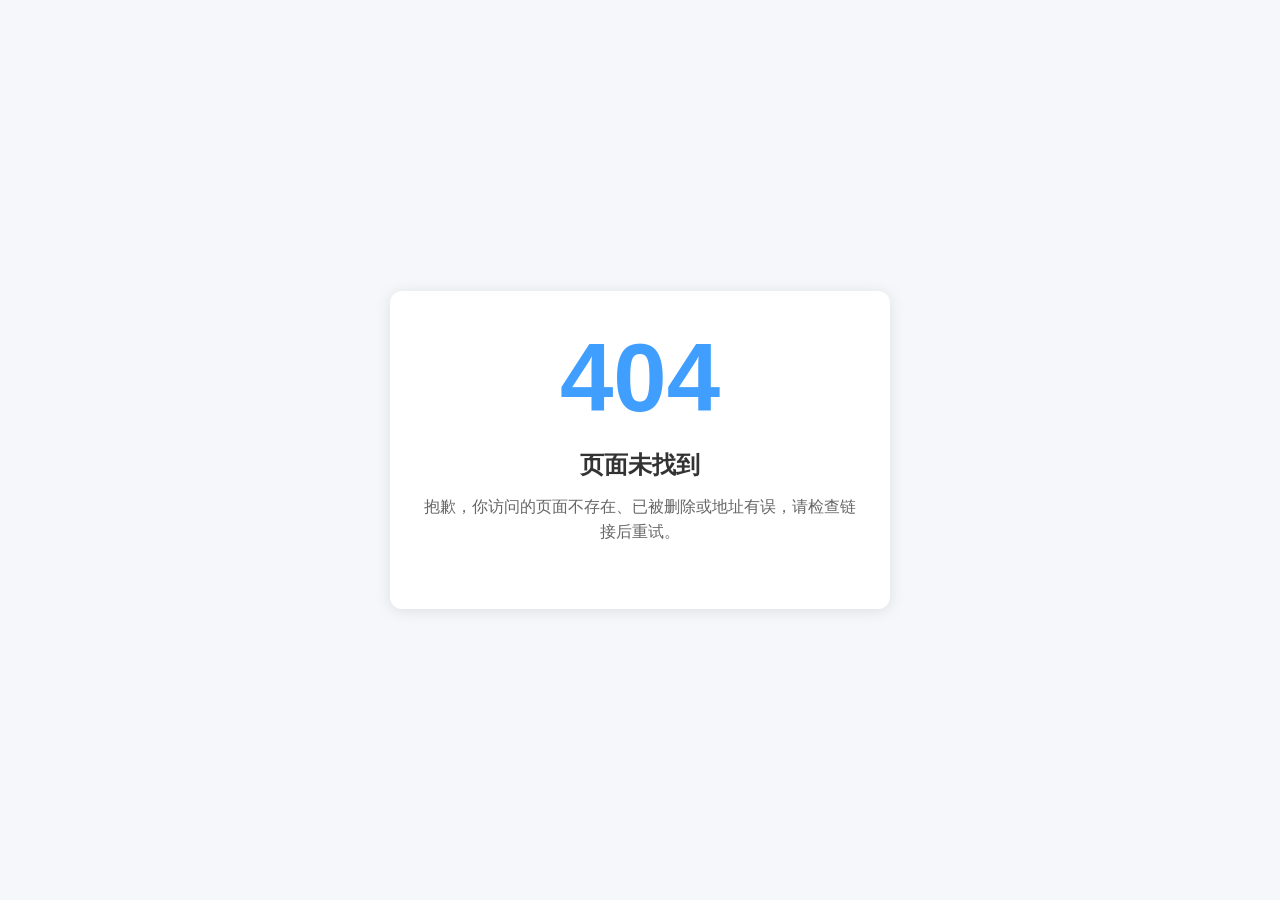
<file: index.html>
<!DOCTYPE html>
<html lang="zh-CN">
<head>
    <meta charset="UTF-8">
    <meta name="viewport" content="width=device-width, initial-scale=1.0">
    <title>404 - 页面未找到</title>
    <style>
        * {
            margin: 0;
            padding: 0;
            box-sizing: border-box;
            font-family: "Microsoft YaHei", Arial, sans-serif;
        }
        body {
            background-color: #f5f7fa;
            display: flex;
            flex-direction: column;
            align-items: center;
            justify-content: center;
            height: 100vh;
            color: #333;
        }
        .container {
            text-align: center;
            padding: 2rem;
            background: #fff;
            border-radius: 12px;
            box-shadow: 0 2px 15px rgba(0, 0, 0, 0.1);
            max-width: 500px;
            width: 90%;
        }
        .error-code {
            font-size: 6rem;
            font-weight: 700;
            color: #409eff;
            margin-bottom: 1rem;
        }
        .error-title {
            font-size: 1.5rem;
            font-weight: 600;
            margin-bottom: 0.8rem;
        }
        .error-desc {
            color: #666;
            margin-bottom: 2rem;
            line-height: 1.6;
        }
        .back-btn {
            display: inline-block;
            padding: 0.8rem 2rem;
            background-color: #409eff;
            color: #fff;
            text-decoration: none;
            border-radius: 6px;
            transition: all 0.3s ease;
            border: none;
            cursor: pointer;
            font-size: 1rem;
        }
        .back-btn:hover {
            background-color: #3088e0;
            transform: translateY(-2px);
        }
    </style>
</head>
<body>
    <div class="container">
        <div class="error-code">404</div>
        <h1 class="error-title">页面未找到</h1>
        <p class="error-desc">抱歉，你访问的页面不存在、已被删除或地址有误，请检查链接后重试。</p>
<!--        <a href="https://testti202603.github.io/mytest/" class="back-btn">返回首页</a>-->
    </div>
</body>
</html>
</file>
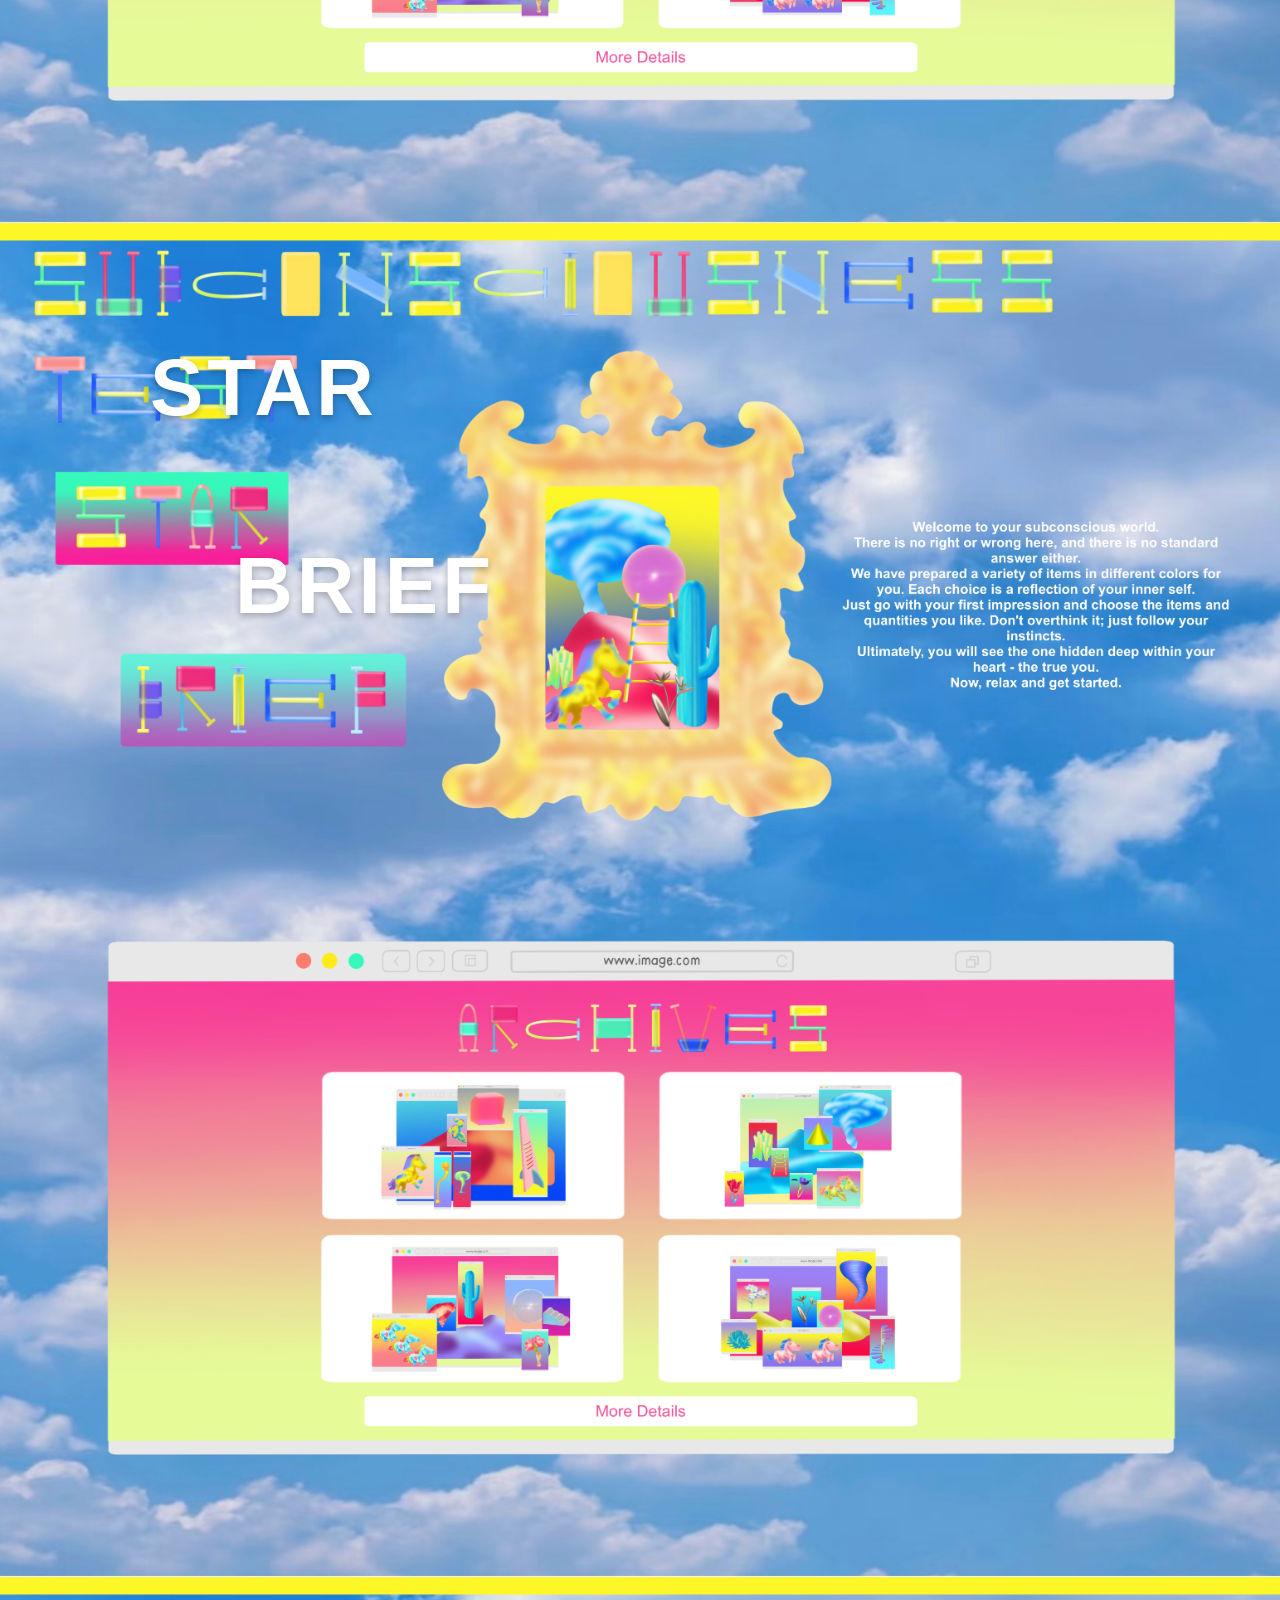
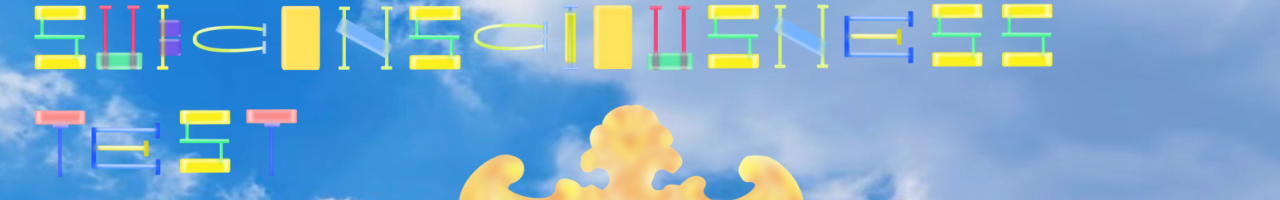
<file: index-old.html>
<!DOCTYPE html>
<html lang="en">
<head>
    <meta charset="UTF-8">
    <meta name="viewport" content="width=device-width, initial-scale=1.0">
    <title>Subconsciousness Test</title>
    <link rel="stylesheet" href="1.css">
</head>
<body>
    <div class="container">
        <div class="hero">
        <button class="action-btn btn-1" id="btn1" onclick="window.location.href='1.html'"></button>
        <div class="brief-font">STAR</div>
        <button class="action-btn btn-2" id="btn2" onclick="window.location.href='jieshao.html'"></button>
        <div class="brief-font1">BRIEF</div>
        <button class="action-btn btn-3" id="btn3" onclick="window.location.href='content.html'"></button>
        </div>
    </div>
    <script>
        // 获取所有按钮
        const btn1 = document.getElementById('btn1');
        const btn2 = document.getElementById('btn2');
        const btn3 = document.getElementById('btn3');
        const allBtns = [btn1, btn2, btn3];

        // 核心函数：检测元素是否在可视区
        function isElementInViewport(el) {
            const rect = el.getBoundingClientRect();
            // 宽松判定：按钮只要有部分在可视区就可点击（可根据需求调整）
            return (
                rect.top <= window.innerHeight && 
                rect.bottom >= 0
            );
        }

        // 批量更新所有按钮状态（复用逻辑）
        function updateAllBtnStatus() {
            allBtns.forEach(btn => {
                if (isElementInViewport(btn)) {
                    btn.classList.remove('disabled');
                } else {
                    btn.classList.add('disabled');
                }
            });
        }

        // 监听滚动/窗口缩放/页面加载，批量更新按钮状态
        window.addEventListener('scroll', updateAllBtnStatus);
        window.addEventListener('resize', updateAllBtnStatus);
        window.addEventListener('load', updateAllBtnStatus);

        // 给每个按钮添加独立点击事件（按需自定义）
        btn1.addEventListener('click', () => alert('进入测试页面'));
        btn2.addEventListener('click', () => alert('进入介绍页面'));
        btn3.addEventListener('click', () => alert('进入图片详情页面'));
    </script>
</body>
</html>
</file>
<file: 1.css>
* {
    margin: 0;
    padding: 0;
    box-sizing: border-box;
}

body {
    overflow-y: auto;   /* 允许垂直滑动 */
    overflow-x: hidden; /* 禁止水平滑动 */
}

.container {
    width: 100%;
    min-height: 200vh;  /* 容器最小高度2倍屏幕，确保能滑动 */
}

.hero {
    width: 100vw;       /* 宽度占满屏幕 */
    height: 200vh;      /* 高度2倍屏幕，触发滑动 */
    /* 背景图核心优化 */
    background: url('img/1.jpg') center center repeat-y; /* 纵向重复平铺，避免空白 */
    background-size: contain;
}


.action-btn {
    position: absolute; /* 基于container定位 */
    padding: 0;         /* 无文字，取消内边距 */
    font-size: 0;       /* 隐藏文字（防止误加） */
    border: none;       /* 无边框 */
    border-radius: 8px; /* 可选：统一圆角，不需要可删 */
    cursor: pointer;
    z-index: 9999;
    transition: all 0.3s;
    background-color: transparent;
    color: white;
    outline: none;
    box-shadow: none;
}

/* 公共禁用状态（所有按钮复用） */
.action-btn.disabled {
    background-color: transparent;
    cursor: not-allowed;
    pointer-events: none;
}

.btn-1 {
    width: 255px;   /* 独有的宽度 */
    height: 105px;  /* 独有的高度 */
    top: 36vh;      /* 独有的垂直位置 */
    left: 130px;    /* 独有的水平位置 */
}

/* 按钮2：自定义宽高 + 位置 */
.btn-2 {
    width: 310px;   /* 和按钮1不同的宽度 */
    height: 100px;  /* 和按钮1不同的高度 */
    top: 63.5vh;     /* 和按钮1不同的垂直位置 */
    left: 203px;      /* 水平居中 */
}

/* 按钮3：自定义宽高 + 位置 */
.btn-3 {
    width: 800px;    /* 更小的宽度 */
    height: 80px;   /* 正方形 */
    top: 168vh;     /* 更靠下的位置 */
    left: 480px;   /* 靠右对齐 */
}
.brief-font {
      font-family: 'Oswald', sans-serif;
      font-weight: 700;
      text-transform: uppercase;
      font-size: 80px;
      color: #ffffff;
      letter-spacing: 4px;
      text-shadow: 0 3px 6px rgba(0,0,0,0.25);
      
      /* 核心：用CSS变量接收参数，设置默认值（避免无参数时出错） */
      position: absolute;
      top: var(--top, 342px);    /* --top是自定义变量，50px是默认值 */
      left: var(--left, 150px);  /* --left是自定义变量，80px是默认值 */
    }
.brief-font1 {
      font-family: 'Oswald', sans-serif;
      font-weight: 700;
      text-transform: uppercase;
      font-size: 80px;
      color: #ffffff;
      letter-spacing: 4px;
      text-shadow: 0 3px 6px rgba(0,0,0,0.25);
      
      /* 核心：用CSS变量接收参数，设置默认值（避免无参数时出错） */
      position: absolute;
      top: var(--top, 540px);    /* --top是自定义变量，50px是默认值 */
      left: var(--left, 235px);  /* --left是自定义变量，80px是默认值 */
    }
</file>
